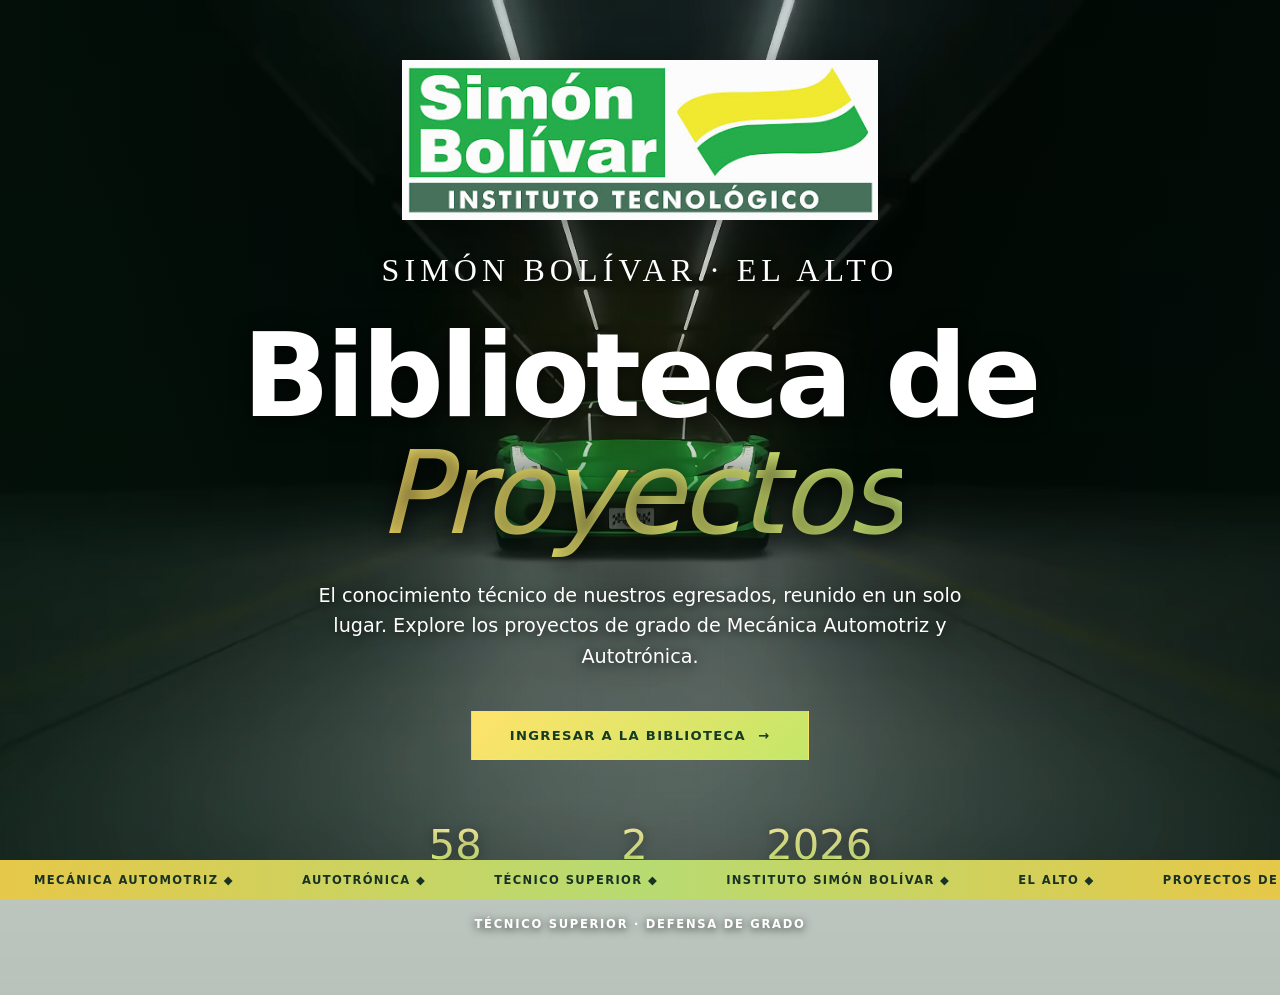
<file: index.html>
<!DOCTYPE html>
<html lang="es">
<head>
<meta charset="UTF-8"><meta name="viewport" content="width=device-width, initial-scale=1.0">
<title>Biblioteca de Proyectos · Instituto Simón Bolívar</title>
<meta name="description" content="Biblioteca digital de proyectos de grado del Instituto Simón Bolívar, El Alto, Bolivia.">
<link rel="stylesheet" href="assets/style.css">
</head>
<body>
<div class="bg-video welcome-video"><video autoplay muted loop playsinline preload="auto" aria-hidden="true"><source src="assets/videos/fondo_video.mp4" type="video/mp4"><source src="assets/videos/fondo.webm" type="video/webm"></video></div>
<div class="cursor-glow" id="cg"></div>
<section class="hero">
  <div class="crest"><img src="assets/img/logo.jpg" alt="Instituto Simón Bolívar" onerror="this.parentNode.classList.add('noimg');this.remove()"></div>
  <p class="eyebrow">Simón Bolívar · El Alto</p>
  <h1>Biblioteca de<br><em>Proyectos</em></h1>
  <p class="sub">El conocimiento técnico de nuestros egresados, reunido en un solo lugar. Explore los proyectos de grado de Mecánica Automotriz y Autotrónica.</p>
  <a href="biblioteca.html" class="btn btn-gold">Ingresar a la biblioteca <span>→</span></a>
  <div class="hero-stats">
    <div><b data-count="58">0</b><span>Proyectos</span></div>
    <div><b data-count="2">0</b><span>Carreras</span></div>
    <div><b data-count="2026">0</b><span>Gestión</span></div>
  </div>
  <div class="hero-foot">Técnico Superior · Defensa de Grado</div>
</section>
<div class="marquee"><div class="marquee-track" id="mq"></div></div>
<script>
const cg=document.getElementById('cg');
addEventListener('mousemove',e=>{cg.style.left=e.clientX+'px';cg.style.top=e.clientY+'px'});
const words=['Mecánica Automotriz','Autotrónica','Técnico Superior','Instituto Simón Bolívar','El Alto','Proyectos de Grado'];
document.getElementById('mq').innerHTML=[...words,...words,...words,...words].map(w=>`<span>${w} ◆</span>`).join('');
document.querySelectorAll('[data-count]').forEach(el=>{
  const t=+el.dataset.count,s=performance.now(),d=1600;
  (function f(n){const p=Math.min((n-s)/d,1);el.textContent=Math.round(t*(1-Math.pow(1-p,3)));if(p<1)requestAnimationFrame(f)})(s);
});
</script>
</body></html>
</file>
<file: assets/style.css>
:root{
  --bg:#f3f7f2; --surface:rgba(255,255,255,.96); --surface2:rgba(237,245,238,.98); --line:rgba(24,68,39,.16); --green:#167a3b; --green-d:#0b5d2a;
  --gold:#8a6500; --gold-bright:#765600; --gold-line:rgba(138,101,0,.35);
  --text:#183324; --dim:#465c4d; --ease:cubic-bezier(.2,.7,.2,1);
  --serif:'Segoe UI',system-ui,sans-serif; --sans:'Segoe UI',system-ui,sans-serif;
}
*{box-sizing:border-box;margin:0;padding:0}
html{scroll-behavior:smooth}
body{background:var(--bg);color:var(--text);font-family:var(--sans);font-weight:400;line-height:1.6;-webkit-font-smoothing:antialiased;overflow-x:hidden}
a{color:inherit;text-decoration:none}
::selection{background:var(--gold);color:#000}
.eyebrow{font-size:.68rem;letter-spacing:.3em;text-transform:uppercase;color:var(--gold);font-weight:500}
.btn{display:inline-flex;align-items:center;gap:12px;padding:16px 38px;font:600 .82rem var(--sans);letter-spacing:.1em;text-transform:uppercase;border:1px solid var(--gold);cursor:pointer;transition:.4s var(--ease);background:transparent;color:var(--gold)}
.btn-gold{background:linear-gradient(135deg,#ffe36a,#c4e769);color:#153b22;border-color:transparent;font-weight:700}
.btn-gold:hover{background:#ffe36a;color:#153b22;box-shadow:0 0 40px rgba(255,210,26,.35);transform:translateY(-2px)}
.btn-ghost:hover{background:rgba(255,210,26,.1)}
.cursor-glow{position:fixed;width:520px;height:520px;border-radius:50%;pointer-events:none;z-index:0;transform:translate(-50%,-50%);background:radial-gradient(circle,rgba(255,210,26,.09),transparent 65%);left:50%;top:40%}

/* ===== WELCOME ===== */
.hero{position:relative;min-height:100vh;min-height:100svh;display:flex;flex-direction:column;justify-content:center;align-items:center;text-align:center;padding:60px 6vw 104px;overflow:hidden;isolation:isolate}
.hero::before{content:'';position:absolute;inset:0;z-index:-2;background:linear-gradient(180deg,rgba(8,37,22,.10),rgba(8,37,22,.25))}
.hero::after{content:'';position:absolute;inset:0;z-index:-1;opacity:.18;
  background-image:linear-gradient(var(--line) 1px,transparent 1px),linear-gradient(90deg,var(--line) 1px,transparent 1px);
  background-size:72px 72px;mask-image:radial-gradient(ellipse 70% 70% at 50% 45%,#000,transparent 75%);-webkit-mask-image:radial-gradient(ellipse 70% 70% at 50% 45%,#000,transparent 75%)}
.crest{width:92px;height:92px;border:1px solid var(--gold-line);border-radius:50%;display:grid;place-items:center;font:500 2rem var(--serif);color:var(--gold);letter-spacing:.05em;margin-bottom:34px;position:relative;animation:fadeUp 1s var(--ease) both}
.crest::before{content:'';position:absolute;inset:7px;border:1px solid var(--gold-line);border-radius:50%}
.hero .eyebrow{animation:fadeUp 1s .1s var(--ease) both;margin-bottom:26px}
.hero h1{font:700 clamp(3.2rem,9vw,7.6rem)/1.02 var(--serif);letter-spacing:-.035em;animation:fadeUp 1.1s .2s var(--ease) both}
.hero h1 em{font-style:italic;color:var(--gold-bright);font-weight:500}
.hero .sub{max-width:680px;margin:28px auto 38px;color:#fff;font-size:clamp(1rem,1.5vw,1.2rem);font-weight:500;text-shadow:0 2px 12px rgba(0,0,0,.8);animation:fadeUp 1.1s .35s var(--ease) both}
.hero .btn{animation:fadeUp 1.1s .5s var(--ease) both}
.hero-stats{display:flex;gap:clamp(30px,7vw,90px);margin-top:64px;animation:fadeUp 1.1s .65s var(--ease) both}
.hero-stats b{display:block;font:500 2.6rem/1 var(--serif);color:var(--gold)}
.hero-stats span{font-size:.76rem;letter-spacing:.12em;text-transform:uppercase;color:#fff;font-weight:600;text-shadow:0 2px 8px rgba(0,0,0,.8)}
.hero-foot{position:absolute;bottom:62px;left:0;right:0;font-size:.72rem;letter-spacing:.15em;text-transform:uppercase;color:#fff;font-weight:600;text-shadow:0 2px 8px rgba(0,0,0,.8)}
.marquee{position:fixed;right:0;bottom:0;left:0;z-index:20;overflow:hidden;background:var(--gold);padding:13px 0}
.marquee-track{display:flex;width:max-content;animation:marquee 30s linear infinite}
.marquee-track span{padding:0 34px;font:700 .72rem var(--sans);letter-spacing:.12em;text-transform:uppercase;color:#153b22;white-space:nowrap}
@keyframes marquee{to{transform:translateX(-50%)}}
@keyframes fadeUp{from{opacity:0;transform:translateY(28px)}to{opacity:1;transform:none}}

/* ===== LIBRARY ===== */
.nav{position:sticky;top:0;z-index:50;background:rgba(255,255,255,.94);backdrop-filter:blur(16px);border-bottom:1px solid var(--line)}
.nav-inner{max-width:1360px;margin:auto;padding:16px 5vw;display:flex;align-items:center;justify-content:space-between;gap:20px}
.logo{font:700 1.2rem var(--serif);letter-spacing:.08em;text-transform:uppercase}
.logo i{color:var(--gold);font-style:normal;margin:0 .4em}
.back{font-size:.78rem;font-weight:600;letter-spacing:.08em;text-transform:uppercase;color:var(--dim);transition:.3s}
.back:hover{color:var(--gold)}
.lib-head{max-width:1360px;margin:auto;padding:84px 5vw 36px;position:relative;z-index:1}
.lib-head h1{font:700 clamp(2.6rem,6vw,5rem)/1.08 var(--serif);letter-spacing:-.03em;margin:14px 0 18px}
.lib-head h1 em{font-style:italic;color:var(--gold-bright);font-weight:500}
.lib-head p{color:var(--dim);max-width:640px;font-size:1.05rem}
.tools{max-width:1360px;margin:0 auto;padding:0 5vw 34px;display:flex;flex-wrap:wrap;gap:14px;align-items:center;position:relative;z-index:1}
.search{flex:1 1 320px;position:relative}
.search input{width:100%;background:var(--surface);border:1px solid var(--line);border-radius:8px;color:var(--text);padding:15px 18px 15px 46px;font:400 1rem var(--sans);outline:none;transition:.3s}
.search input:focus{border-color:var(--green);box-shadow:0 0 0 3px rgba(22,122,59,.14)}
.search input::placeholder{color:#52685a;opacity:1}
.search svg{position:absolute;left:16px;top:50%;transform:translateY(-50%);width:18px;opacity:.75}
.chips{display:flex;gap:8px;flex-wrap:wrap}
.chip{background:var(--surface);border:1px solid var(--line);border-radius:6px;color:var(--dim);padding:12px 18px;font:600 .76rem var(--sans);letter-spacing:.06em;text-transform:uppercase;cursor:pointer;transition:.3s}
.chip:hover{border-color:var(--gold-line);color:var(--text)}
.chip.on{background:linear-gradient(135deg,#ffe36a,#c4e769);border-color:#b18a19;color:#153b22}
select{background:var(--surface);border:1px solid var(--line);border-radius:6px;color:var(--text);padding:13px 14px;font:400 .9rem var(--sans);outline:none}
.count{max-width:1360px;margin:0 auto;padding:0 5vw 18px;font-size:.8rem;letter-spacing:.08em;text-transform:uppercase;color:var(--dim);position:relative;z-index:1}
.count b{color:var(--green-d);font-weight:700}
.grid{max-width:1360px;margin:0 auto;padding:0 5vw 100px;display:grid;grid-template-columns:repeat(auto-fill,minmax(340px,1fr));gap:3px;position:relative;z-index:1}
.card{background:var(--surface);padding:30px 28px 26px;display:flex;flex-direction:column;cursor:pointer;position:relative;overflow:hidden;border:1px solid rgba(24,68,39,.08);border-radius:8px;text-align:left;color:inherit;font:inherit;transition:background .4s,transform .5s var(--ease),box-shadow .4s}
.card::before{content:'';position:absolute;left:0;top:0;height:2px;width:0;background:var(--gold);transition:width .6s var(--ease)}
.card:hover,.card:focus-visible{background:#fff;outline:3px solid rgba(22,122,59,.3);outline-offset:1px;box-shadow:0 12px 30px rgba(23,65,38,.12)}
.card:hover::before,.card:focus-visible::before{width:100%}
.card .num{position:absolute;right:18px;bottom:-14px;font:700 6rem/1 var(--serif);color:rgba(24,68,39,.07);pointer-events:none}
.tag{display:inline-block;align-self:flex-start;font-size:.7rem;letter-spacing:.08em;text-transform:uppercase;color:var(--green-d);border:1px solid rgba(22,122,59,.32);border-radius:4px;padding:5px 10px;margin-bottom:20px;font-weight:700}
.tag.auto{color:#126b34;border-color:rgba(18,107,52,.4)}
.card h3{font:650 1.2rem/1.45 var(--serif);margin-bottom:6px;display:-webkit-box;line-clamp:4;-webkit-line-clamp:4;-webkit-box-orient:vertical;overflow:hidden}
.caso{font-size:.9rem;color:var(--gold-bright);margin-bottom:14px;font-weight:600}
.card .autor{margin-top:auto;padding-top:18px;font:600 .95rem var(--sans);letter-spacing:.01em}
.card .meta{font-size:.82rem;color:var(--dim);margin-top:3px;display:flex;justify-content:space-between;gap:8px;align-items:center}
.card .meta .read{color:var(--green-d);letter-spacing:.08em;text-transform:uppercase;font-size:.75rem;font-weight:700;opacity:0;transform:translateX(-6px);transition:.4s}
.card:hover .read{opacity:1;transform:none}
.empty{grid-column:1/-1;text-align:center;padding:90px 0;color:var(--dim)}
.footer{border-top:1px solid var(--line);padding:40px 5vw;text-align:center;font-size:.76rem;letter-spacing:.08em;text-transform:uppercase;color:var(--dim);position:relative;z-index:1}

/* ===== MODAL / VIEWER ===== */
.modal{position:fixed;inset:0;z-index:100;display:none;background:rgba(18,44,27,.62);backdrop-filter:blur(8px)}
.modal.open{display:block;animation:fade .3s}
@keyframes fade{from{opacity:0}}
.panel{position:absolute;inset:3vh 3vw;display:grid;grid-template-columns:340px 1fr;background:#fff;border:1px solid var(--gold-line);border-radius:10px;overflow:hidden}
.side{padding:34px 28px;overflow-y:auto;border-right:1px solid var(--line);background:var(--surface2)}
.side h2{font:500 1.5rem/1.25 var(--serif);margin:14px 0 22px}
.side dl{display:grid;gap:15px}
.side dt{font-size:.58rem;letter-spacing:.22em;text-transform:uppercase;color:var(--gold);margin-bottom:2px}
.side dd{font-size:.95rem}
.close{position:absolute;top:12px;right:14px;z-index:5;width:42px;height:42px;background:#fff;border:1px solid var(--gold-line);border-radius:6px;color:var(--green-d);font-size:1.3rem;cursor:pointer;transition:.3s}
.close:hover{background:var(--gold);color:#000}
.viewer{position:relative;overflow-y:auto;background:#edf2ed;user-select:none;-webkit-user-select:none;scroll-behavior:auto}
.viewer .pages{padding:28px 20px 60px;display:flex;flex-direction:column;align-items:center;gap:16px}
.viewer canvas{max-width:100%;height:auto!important;box-shadow:0 10px 40px rgba(0,0,0,.6);background:#fff;pointer-events:none}
.pg-ph{background:#e1ebe2;width:min(900px,100%);aspect-ratio:1/1.3;display:grid;place-items:center;color:#435c4a;font-size:.8rem;letter-spacing:.08em;text-transform:uppercase}
.vbar{position:sticky;top:0;z-index:4;display:flex;justify-content:center;gap:10px;align-items:center;padding:10px;background:rgba(255,255,255,.96);backdrop-filter:blur(8px);border-bottom:1px solid var(--line);font-size:.82rem;color:var(--dim)}
.vbar button{background:transparent;border:1px solid var(--line);color:var(--text);width:34px;height:34px;cursor:pointer;font-size:1rem}
.vbar button:hover{border-color:var(--gold);color:var(--gold)}
.vmsg{padding:80px 30px;text-align:center;color:var(--dim)}
.vmsg b{display:block;font:500 1.6rem var(--serif);color:var(--text);margin-bottom:8px}
@media print{body{display:none!important}}
@media(max-width:900px){
  .panel{inset:0;grid-template-columns:1fr;grid-template-rows:auto 1fr}
  .side{max-height:34vh;border-right:0;border-bottom:1px solid var(--line);padding:22px 18px}
  .hero-stats{gap:28px}
  .grid{grid-template-columns:1fr}
}

/* ===== VIDEO DE FONDO + LOGO ===== */
body{background:var(--bg)}
.bg-video{position:fixed;inset:0;z-index:-1;overflow:hidden;background:
  radial-gradient(ellipse 80% 60% at 20% 10%,#b5dbb8,transparent 70%),
  radial-gradient(ellipse 70% 60% at 90% 90%,#f5e7a7,transparent 70%),#eaf1e9}
@keyframes pulseBg{to{filter:hue-rotate(-12deg) brightness(1.15)}}
.bg-video video{position:absolute;inset:0;width:100%;height:100%;object-fit:cover}
.bg-video::after{content:'';position:absolute;inset:0;background:rgba(243,247,242,.82)}
.bg-video.dim::after{background:rgba(243,247,242,.96)}
.bg-video.welcome-video video{filter:brightness(1.12) saturate(1.05)}
.bg-video.welcome-video::after{background:linear-gradient(90deg,rgba(10,43,25,.30),rgba(10,43,25,.04) 55%,rgba(10,43,25,.2))}
.crest{border:0;width:auto;height:auto;border-radius:0;margin-bottom:30px}
.crest::before{display:none}
.crest img{height:clamp(110px,16vw,160px);width:auto;display:block;filter:drop-shadow(0 8px 22px rgba(0,0,0,.42))}
.crest.noimg{width:92px;height:92px;border:1px solid var(--gold-line);border-radius:50%;display:grid;place-items:center}
.crest.noimg::after{content:'SB';font:500 2rem var(--serif);color:var(--gold)}
.logo{display:flex;align-items:center;gap:14px}
.logo img{height:44px;width:auto}
.hero h1{color:#fff;text-shadow:0 3px 20px rgba(0,0,0,.72)}
.hero h1 em{background:linear-gradient(90deg,#ffe36a,#d2f27a);-webkit-background-clip:text;background-clip:text;color:transparent}
.hero .eyebrow{color:#fff;text-shadow:0 2px 10px rgba(0,0,0,.85);font-family:Georgia,'Times New Roman',serif;font-size:2rem;font-weight:500;line-height:1.3;letter-spacing:.16em}
.lib-head h1 em{background:linear-gradient(90deg,#987000,#167a3b);-webkit-background-clip:text;background-clip:text;color:transparent}
.marquee{background:linear-gradient(90deg,#e6c849,#b7db72,#e6c849)}
.marquee-track span{color:#183324}
.marquee-track span::first-letter{color:inherit}
.hero-stats b{background:linear-gradient(180deg,#fff3a2,#d2f27a);-webkit-background-clip:text;background-clip:text;color:transparent;text-shadow:0 2px 12px rgba(0,0,0,.4)}
.card::before{background:linear-gradient(90deg,var(--gold),var(--green))}
.footer{color:var(--dim)}
@media(max-width:600px){
  .cursor-glow{display:none}
  .nav-inner{padding:12px 4vw;gap:8px}
  .logo{gap:8px;font-size:.9rem;letter-spacing:.02em;white-space:nowrap}
  .logo img{height:34px}
  .back{font-size:.68rem;letter-spacing:.04em;white-space:nowrap}
  .hero{padding:52px 7vw 116px}
  .crest img{height:112px}
  .hero .eyebrow{max-width:90vw;font-size:1.7rem}
  .hero-stats{gap:20px;margin-top:46px}
  .hero-stats b{font-size:2.2rem}
  .hero-stats span{font-size:.66rem}
  .hero-foot{font-size:.64rem;bottom:58px}
  .btn{padding:15px 22px;font-size:.76rem}
  .lib-head{padding-top:52px}
  .tools{align-items:stretch}
  .tools select{width:100%}
}
</file>
